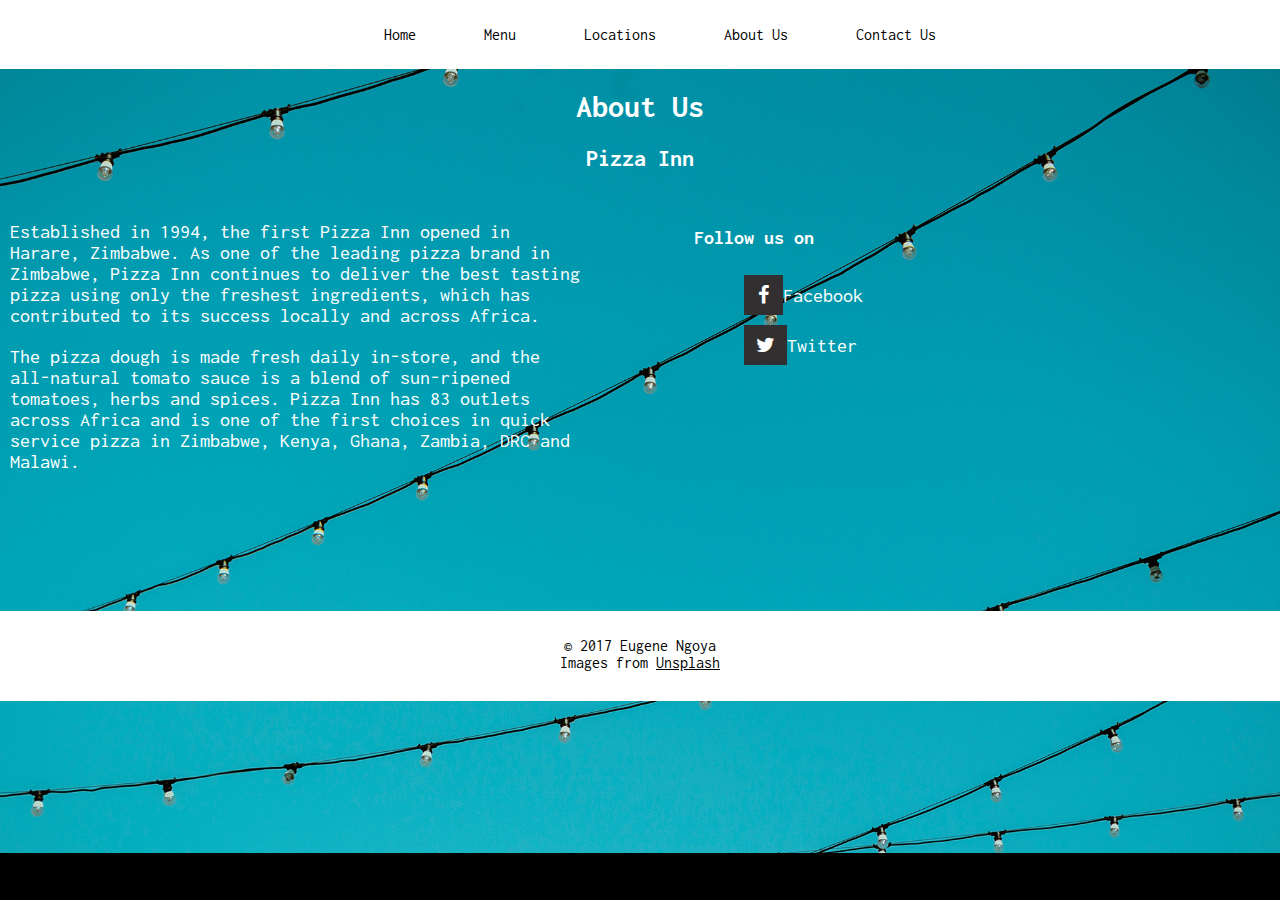
<file: aboutus.html>
<!DOCTYPE HTML>
<html>
	<head>
		<title>About Us</title>
		<link rel="stylesheet" href="style.css"/>
		<link href="https://fonts.googleapis.com/css?family=Inconsolata" rel="stylesheet">
		<style>
			body{
				background-image: url("images/aboutus.jpg");
				background-size: cover;
				background-repeat: no-repeat;
			}
		</style>
	</head>
	<body>
        <header>
			<nav>
				<ul>
					<li><a href="index.html">Home</a></li>
					<li><a href="menu.html">Menu</a></li>
					<li><a href="locations.html">Locations</a></li>
					<li><a href="aboutus.html" class="active">About Us</a></li>
					<li><a href="contactus.html">Contact Us</a></li>
				</ul>
			</nav>
        </header>
        <section>
            <header id="aboutus">
                <h1 align="center">About Us</h1>
            <h2 align="center">Pizza Inn</h2>
            </header>
        </section>
        <article id="aboutus-text">
        	<p>Established in 1994, the first Pizza Inn opened in Harare, Zimbabwe. As one of the leading pizza brand in Zimbabwe, Pizza Inn continues to deliver the best tasting pizza using only the freshest ingredients, which has contributed to its success locally and across Africa.</p>
            <p>The pizza dough is made fresh daily in-store, and the all-natural tomato sauce is a blend of sun-ripened tomatoes, herbs and spices. Pizza Inn has 83 outlets across Africa and is one of the first choices in quick service pizza in Zimbabwe, Kenya, Ghana, Zambia, DRC and Malawi.</p>
        </article>
        <article id="aboutus-social">
            <div class="footer-social-icons">
    			<h4>Follow us on</h4>
    				<ul class="social-icons">
        				<li><a href="http://facebook.com/" class="social-icon" target="blank"> <i class="fa fa-facebook"></i>Facebook</a></li>
        				<li><a href="http://twitter.com/" class="social-icon" target="blank"> <i class="fa fa-twitter"></i>Twitter</a></li>
        			</ul>
			</div>
        </article>
		<footer>
			<div class="copyright">
				<p align="center">&copy; 2017 Eugene Ngoya <br> Images from <a href="https://unsplash.com/">Unsplash</a></p>
			</div>
		</footer>
	</body>
</html>
</file>
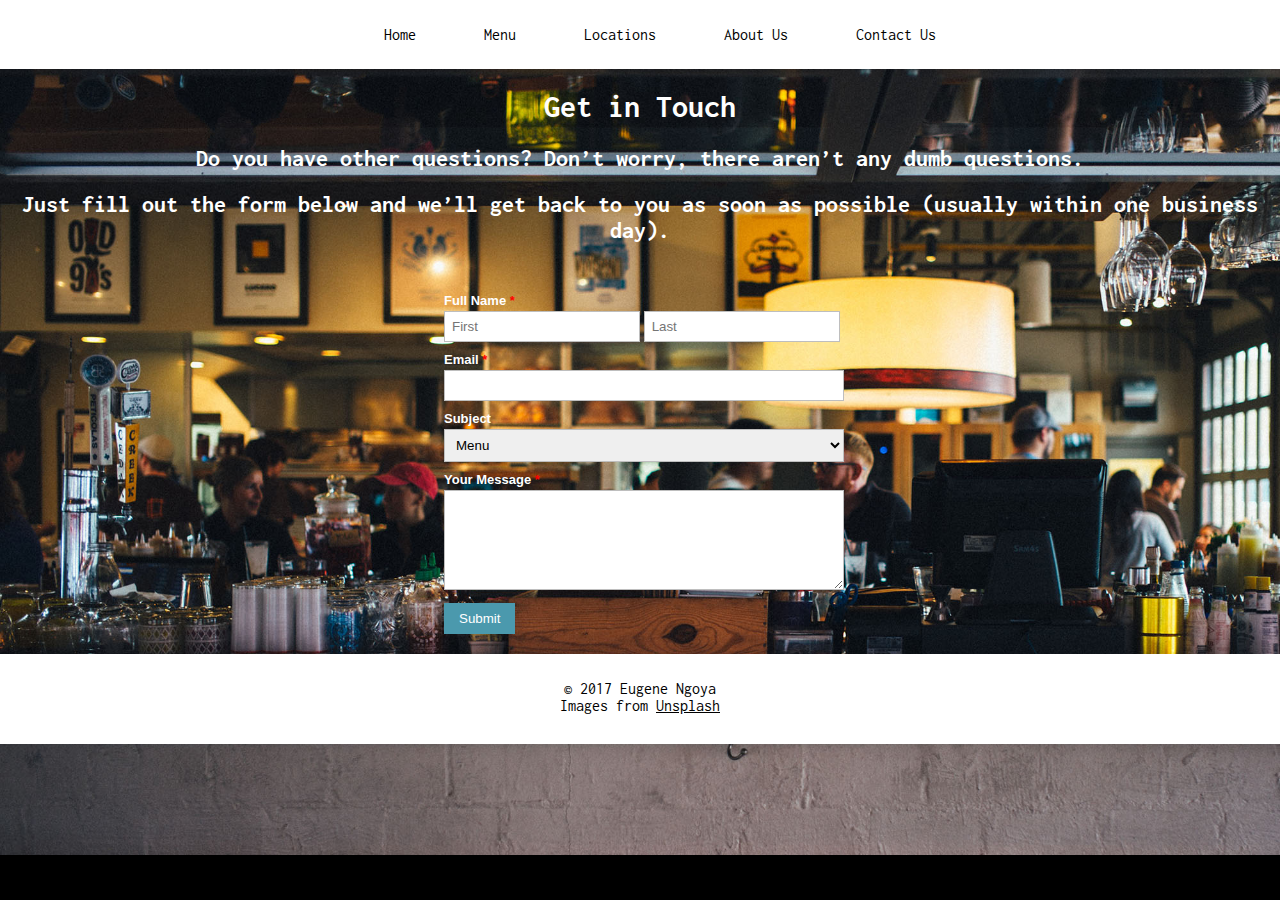
<file: contactus.html>
<!DOCTYPE HTML>
<html>
	<head>
		<title>Contact Us</title>
		<link rel="stylesheet" href="style.css"/>
		<link href="https://fonts.googleapis.com/css?family=Inconsolata" rel="stylesheet">
        <style>
			body{
				background-image: url("images/contactus.jpg");
				background-size: cover;
				background-repeat: no-repeat;
			}
		</style>
	</head>
	<body>
        <header>
			<nav>
				<ul>
					<li><a href="index.html">Home</a></li>
					<li><a href="menu.html">Menu</a></li>
					<li><a href="locations.html">Locations</a></li>
					<li><a href="aboutus.html">About Us</a></li>
					<li><a href="contactus.html" class="active">Contact Us</a></li>
				</ul>
			</nav>
        </header>
        <section class="content">
					<header class="#">
						<h1 align="center">Get in Touch</h1>
						<h2 align="center">Do you have other questions?  Don’t worry, there aren’t any dumb questions.</h2>
					</header>
					<h2 align="center">Just fill out the form below and we’ll get back to you as soon as possible
(usually within one business day).</h2>
				<form onsubmit="myFunction()">
					<ul class="form-style-1">
    					<li><label>Full Name <span class="required">*</span></label><input type="text" name="field1" class="field-divided" placeholder="First" />&nbsp;<input type="text" name="field2" class="field-divided" placeholder="Last" /></li>
    					<li><label>Email <span class="required">*</span></label>
        <input type="email" name="field3" class="field-long" />
    </li>
    <li>
        <label>Subject</label>
        <select name="field4" class="field-select">
        <option value="Menu">Menu</option>
        <option value="Locations">Locations</option>
        <option value="General Question">General</option>
        </select>
    </li>
    <li>
        <label>Your Message <span class="required">*</span></label>
        <textarea name="field5" id="field5" class="field-long field-textarea"></textarea>
    </li>
    <li>
        <input type="submit" value="Submit" />
    </li>
</ul>
</form>
	<script>
function myFunction() {
    alert("Thank you for sharing with us");
}
</script>
		</section>
		<footer>
			<div class="copyright">
				<p align="center">&copy; 2017 Eugene Ngoya <br> Images from <a href="https://unsplash.com/">Unsplash</a></p>
			</div>
		</footer>
	</body>
</html>
</file>
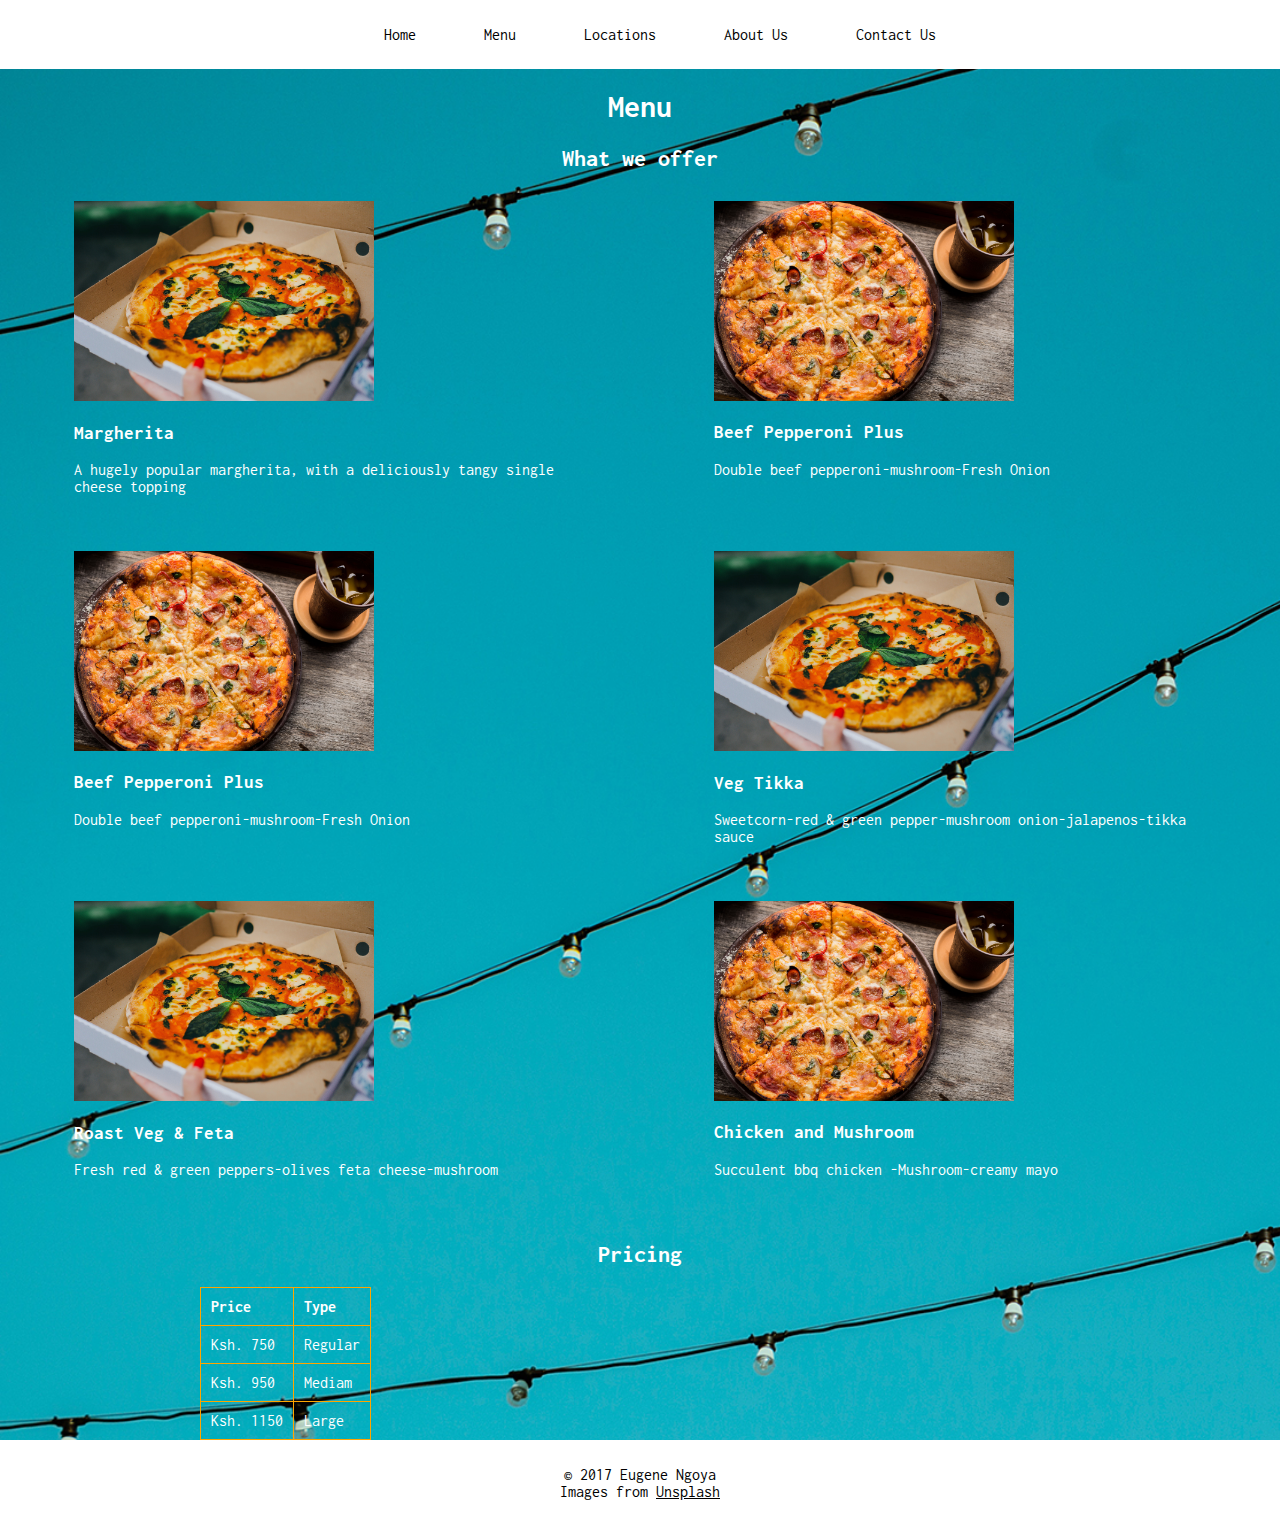
<file: menu.html>
<!DOCTYPE HTML>
<html>
	<head>
		<title>Menu</title>
		<link rel="stylesheet" href="style.css"/>
		<link href="https://fonts.googleapis.com/css?family=Inconsolata" rel="stylesheet">
        <style>
			body{
				background-image: url("images/aboutus.jpg");
				background-size: cover;
				background-repeat: no-repeat;
			}
		</style>
	</head>
	<body>
        <header>
			<nav>
				<ul>
					<li><a href="index.html">Home</a></li>
					<li><a href="menu.html" class="active">Menu</a></li>
					<li><a href="locations.html">Locations</a></li>
					<li><a href="aboutus.html">About Us</a></li>
					<li><a href="contactus.html">Contact Us</a></li>
				</ul>
			</nav>
        </header>
        <section>
            <header class="menu">
				<h1 align="center">Menu</h1>
				<h2 align="center">What we offer</h2>
            </header>
				<h2 align="center"></h2>
            <div class="left">
            <div class="menu-item-1">
                <div class="image">
                    <img src="images/pic01.jpg" width="300px">
                </div>
                <h3>Margherita</h3>
                <p>A hugely popular margherita, with a deliciously tangy single cheese topping</p>
            </div>
            <div class="menu-item-2">
                <div class="image">
                    <img src="images/pic02.jpg" width="300px">
                </div>
                <h3>Beef Pepperoni Plus</h3>
                    <p>Double beef pepperoni-mushroom-Fresh Onion</p>
            </div>
            <div class="menu-item-3">
                <div class="image">
                    <img src="images/pic01.jpg" width="300px">
                </div>
                <h3>Roast Veg & Feta</h3>
                    <p>Fresh red & green peppers-olives feta cheese-mushroom</p>
            </div>
            </div>
            <div class="right">
            <div class="menu-item-4">
                <div class="image">
                    <img src="images/pic02.jpg" width="300px">
                </div>
                <h3>Beef Pepperoni Plus</h3>
                    <p>Double beef pepperoni-mushroom-Fresh Onion</p>
            </div>
            <div class="menu-item-5">
                <div class="image">
                    <img src="images/pic01.jpg" width="300px">
                </div>
                <h3>Veg Tikka</h3>
                    <p>Sweetcorn-red & green pepper-mushroom onion-jalapenos-tikka sauce</p>
            </div>
                <div class="menu-item-6">
                <div class="image">
                    <img src="images/pic02.jpg" width="300px">
                </div>
                <h3>Chicken and Mushroom</h3>
                    <p>Succulent bbq chicken -Mushroom-creamy mayo</p>
            </div>
            </div>
        </section>
        <section class="pricing">
            <h2 align="center">Pricing</h2>
            <style>
  table {
    border-collapse: collapse;
      margin-left: 200px;
  }
  th, td {
    border: 1px solid orange;
    padding: 10px;
    text-align: left;
  }
</style>
                <table>
                    <tr>
                        <th>Price</th>
                        <th>Type</th> 
                    </tr>
                    <tr>
                        <td>Ksh. 750</td>
                        <td>Regular</td>
                    </tr>
                    <tr>
                        <td>Ksh. 950</td>
                        <td>Mediam</td> 
                    </tr>
                    <tr>
                        <td>Ksh. 1150</td>
                        <td>Large</td>
                    </tr>
                </table>
        </section>
		<footer>
			<div class="copyright">
				<p align="center">&copy; 2017 Eugene Ngoya <br> Images from <a href="https://unsplash.com/">Unsplash</a></p>
			</div>
		</footer>
	</body>
</html>
</file>
<file: style.css>
@import url(https://cdnjs.cloudflare.com/ajax/libs/font-awesome/4.6.3/css/font-awesome.css);

body {
		margin: 0;
		padding: 0;
        background: #000;
        font-family: 'Inconsolata', monospace;
}

.banner h1 {
	font-weight: 700;
	text-align: center;
    position: absolute;
    top: 30%;
    left: 25%;
    right: 25%;
    color: white;
    font-size: 60px;
    text-transform: uppercase;
}

.banner p {
    text-align: center;
    position: absolute;
    top: 40%;
    left: 25%;
    right: 25%;
    color: #fff;
    font-size: 30px;
    text-transform: uppercase;
}

/*navigation*/
nav {
	list-style: none;
	text-align: center;
	padding: 10px 0 10px 0px;
	background-color: #fff;
}

nav ul li {
	display: inline-block;
	padding: 0 30px;
}
			
nav ul li a{
	color: #000;
	text-decoration: none;
    font-size: 16px;
    font-weight: 300px;
}
			
nav ul li a:hover{
	color: #grey;		
}
			
nav ul li a:active{ 
	background-color: #grey;
}

/* Footer */
footer {
		color: #f2a3a5;
		padding: 10px;
		background: #fff;
        margin: 0;
        bottom: 100%;
        color: #000;
        clear: both;
}

footer .copyright {
			margin: 0 0 20px 0;
}

footer .copyright a {
				color: #000;
}

/*form*/
.form-style-1 {
    margin:10px auto;
    max-width: 400px;
    padding: 20px 12px 10px 20px;
    font: 13px "Lucida Sans Unicode", "Lucida Grande", sans-serif;
}
.form-style-1 li {
    padding: 0;
    display: block;
    list-style: none;
    margin: 10px 0 0 0;
}
.form-style-1 label{
    margin:0 0 3px 0;
    padding:0px;
    display:block;
    font-weight: bold;
}
.form-style-1 input[type=text], 
.form-style-1 input[type=date],
.form-style-1 input[type=datetime],
.form-style-1 input[type=number],
.form-style-1 input[type=search],
.form-style-1 input[type=time],
.form-style-1 input[type=url],
.form-style-1 input[type=email],
textarea, 
select{
    box-sizing: border-box;
    -webkit-box-sizing: border-box;
    -moz-box-sizing: border-box;
    border:1px solid #BEBEBE;
    padding: 7px;
    margin:0px;
    outline: none;  
}
.form-style-1 input[type=text]:focus, 
.form-style-1 input[type=date]:focus,
.form-style-1 input[type=datetime]:focus,
.form-style-1 input[type=number]:focus,
.form-style-1 input[type=search]:focus,
.form-style-1 input[type=time]:focus,
.form-style-1 input[type=url]:focus,
.form-style-1 input[type=email]:focus,
.form-style-1 textarea:focus, 
.form-style-1 select:focus{
    -moz-box-shadow: 0 0 8px #88D5E9;
    -webkit-box-shadow: 0 0 8px #88D5E9;
    box-shadow: 0 0 8px #88D5E9;
    border: 1px solid #88D5E9;
}
.form-style-1 .field-divided{
    width: 49%;
}

.form-style-1 .field-long{
    width: 100%;
}
.form-style-1 .field-select{
    width: 100%;
}
.form-style-1 .field-textarea{
    height: 100px;
}
.form-style-1 input[type=submit], .form-style-1 input[type=button]{
    background: #4B99AD;
    padding: 8px 15px 8px 15px;
    border: none;
    color: #fff;
}
.form-style-1 input[type=submit]:hover, .form-style-1 input[type=button]:hover{
    background: #4691A4;
    box-shadow:none;
    -moz-box-shadow:none;
    -webkit-box-shadow:none;
}
.form-style-1 .required{
    color:red;
}

/*contact us*/
.content {
    
    background-size: cover;
    color: #fff;
}

/*locations*/
article {
    float: right;
    width: 45%;
    color: #fff;
    margin: 10px 10px;
    font-size: 20px;
    
}
#map {
    float: left;
    width: 45%;
    height: 500px;
    margin: 10px 10px;
}
#map-text h1 {
	color: #fff;
}

#map-text h2 {
    color: #fff;
}

/*menu*/
.menu h1 {
	color: #fff;
}

.menu h2 {
    color: #fff;
}

.left {
    float: left;
    width: 50%;
}
.right {
    float: right;
    width: 50%;
}

.menu-item-1 {
    color: #fff;
    padding: 10px 10px;
    margin: 0 10%;
    height: 330px;
}

.menu-item-2 {
    color: #fff;
    padding: 10px 10px;
    margin: 0 10%;
    height: 330px;
}

.menu-item-3 {
    color: #fff;
    padding: 10px 10px;
    margin: 0 10%;
    height: 330px;
}

.menu-item-4 {
    color: #fff;
    padding: 10px 10px;
    margin: 0 10%;
    height: 330px;
}

.menu-item-5 {
    color: #fff;
    padding: 10px 10px;
    margin: 0 10%;
    height: 330px;
}

.menu-item-6 {
    color: #fff;
    padding: 10px 10px;
    margin: 0 10%;
    height: 330px;
}

.pricing {
    color: #fff;
}

/*about us*/
article #aboutus-social {
    float: right;
    width: 45%;
    color: #fff;
    margin: 10px 10px;
    font-size: 20px;  
}

#aboutus-text {
    float: left;
    width: 45%;
    height: 400px;
    margin: 10px 10px;
}
#aboutus h1 {
    color: #fff;
}

#aboutus h2 {
    color: #fff;
}

.footer-social-icons {
    display: block;
    margin: 0 auto;
}
.social-icon {
    color: #fff;
}
ul.social-icons {
    margin: 10px;
}
.social-icons li {
    vertical-align: top;
    display: block;
    height: 50px;
}
.social-icons a {
    color: #fff;
    text-decoration: none;
}
.fa-facebook {
    padding:10px 14px;
    -o-transition:.5s;
    -ms-transition:.5s;
    -moz-transition:.5s;
    -webkit-transition:.5s;
    transition: .5s;
    background-color: #322f30;
}
.fa-facebook:hover {
    background-color: #3d5b99;
}
.fa-twitter {
    padding:10px 12px;
    -o-transition:.5s;
    -ms-transition:.5s;
    -moz-transition:.5s;
    -webkit-transition:.5s;
    transition: .5s;
    background-color: #322f30;
}
.fa-twitter:hover {
    background-color: #00aced;
}
</file>
